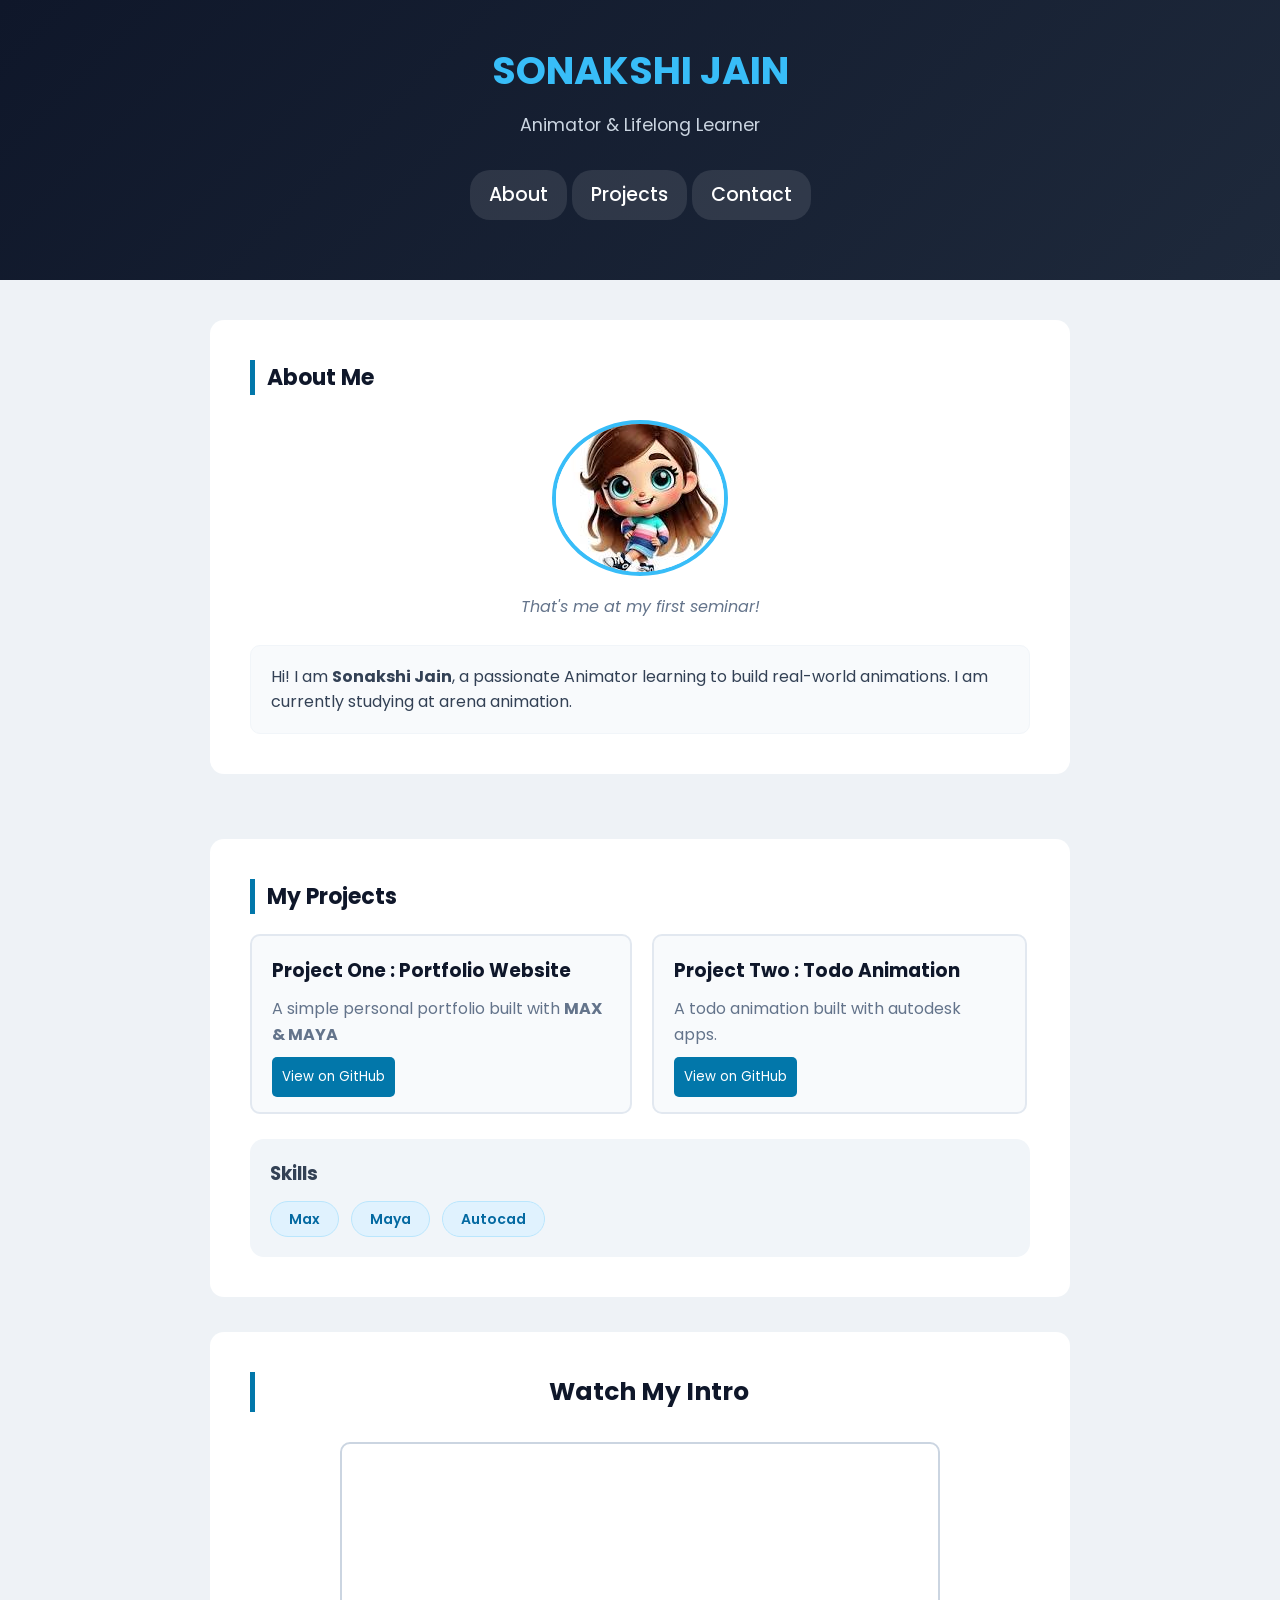
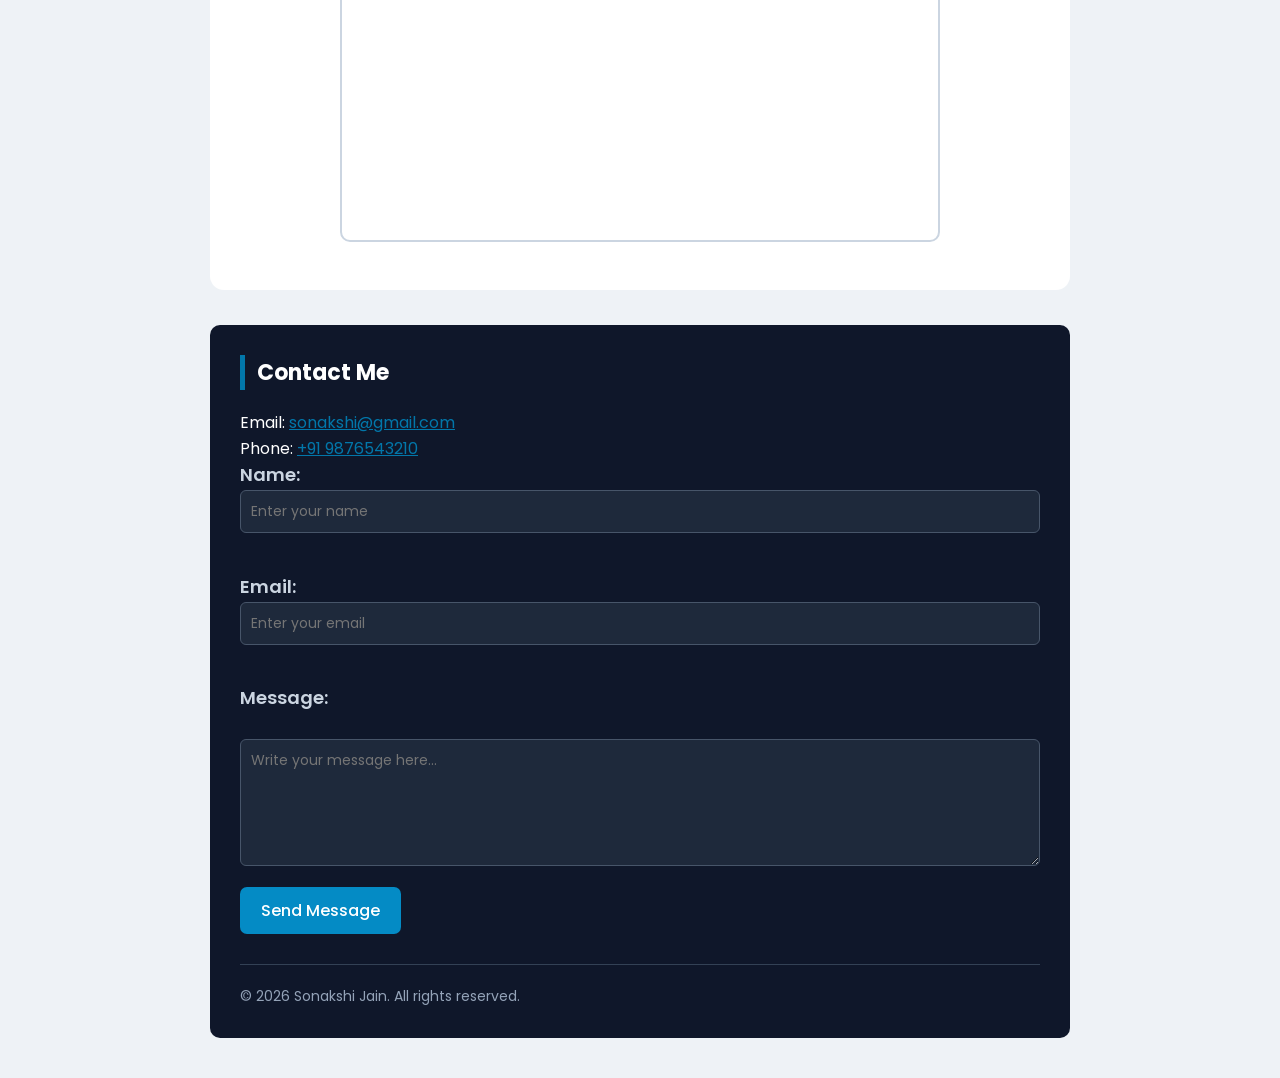
<file: index.html>
<!DOCTYPE html>
<html lang="en">

<head>
    <meta charset="UTF-8">
    <meta name="viewport" content="width=device-width, initial-scale=1.0">
    <title>SONAKSHI JAIN | Portfolio</title>
</head>

<body>
    <link rel="stylesheet" href="cs.css">
    <header>
        <h1>SONAKSHI JAIN</h1>
        <p>Animator & Lifelong Learner</p>
        <nav>
            <a href="index.html">About</a>
            <a href="index.html">Projects</a>
            <a href="index.html">Contact</a>
        </nav>
    </header>
    <main>
        <section class="about">
            <h2>About Me</h2>
            <figure>
                <img src="[data-uri]"
                    alt="Blank">
                <figcaption>That's me at my first seminar!</figcaption>
            </figure>
            <p>Hi! I am <strong>Sonakshi Jain</strong>, a passionate Animator learning to build real-world animations. I
                am currently
                studying at arena animation.</p>
        </section>
        <section class="projects">
            <h2>My Projects</h2>
            <div>
                <article>
                    <h3>Project One : Portfolio Website</h3>
                    <p>A simple personal portfolio built with <strong>MAX & MAYA</strong></p>
                    <button>View on GitHub</button>
                </article>
                <article>
                    <h3>Project Two : Todo Animation</h3>
                    <p>A todo animation built with autodesk apps.</p>
                    <button>View on GitHub</button>
                </article>
            </div>
            <section class="skills">
                <h3>Skills</h3>
                <ul>
                    <li class="max">Max</li>
                    <li class="maya">Maya</li>
                    <li class="autocad">Autocad</li>
                </ul>
            </section>

        </section>

        <section id="intro">
            <h2>Watch My Intro </h2>
            <figure>
                <iframe width="600" height="400" src="https://www.youtube.com/embed/tRScKDcYxlk?si=v1xuKmf58i8BFIjp"
                    title="YouTube video player" frameborder="0"
                    allow="accelerometer; autoplay; clipboard-write; encrypted-media; gyroscope; picture-in-picture; web-share"
                    referrerpolicy="strict-origin-when-cross-origin" allowfullscreen></iframe>
            </figure>

        </section>
        <section class="contact">
            <h2>Contact Me</h2>
            <p>Email:
                <a href="mailto:sonakshi@gmail.com">sonakshi@gmail.com</a>
            </p>
            <p>
                Phone:
                <a href="tel:+91 9876543210">+91 9876543210</a>
            </p>
            <form action="">
                <label for="Name">Name:</label>
                <input type="text" id="Name" placeholder="Enter your name" required>
                <br><br>

                <label for="Email">Email:</label>
                <input type="email" id="Email" placeholder="Enter your email" required>
                <br><br>
                <label for="Email">Message:</label>
                <br><br>
                <textarea id="Email" name="message" rows="5" cols="100"
                    placeholder="Write your message here..."></textarea>
                <button type="submit">Send Message</button>

            </form>
            <p> &copy; 2026 Sonakshi Jain. All rights reserved.</p>
        </section>
    </main>
</body>

</html>
</file>
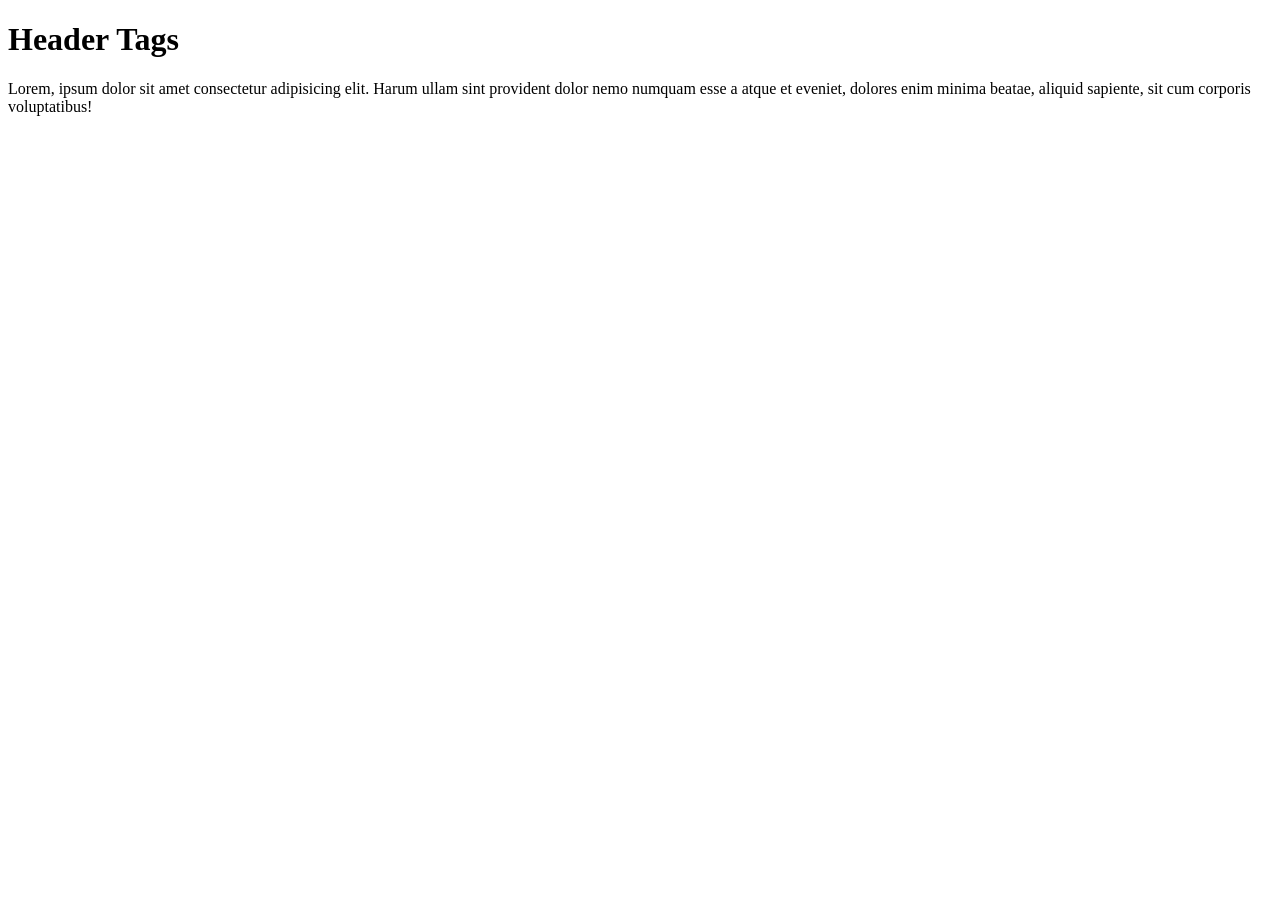
<file: collaborate.html>
<!DOCTYPE html>
<html lang="en">
<head>
    <meta charset="UTF-8">
    <meta name="viewport" content="width=device-width, initial-scale=1.0">
    <title>Collaboration</title>
</head>
<body>
    <h1>Header Tags</h1>
    <p>Lorem, ipsum dolor sit amet consectetur adipisicing elit. Harum ullam sint provident dolor nemo numquam esse a atque et eveniet, dolores enim minima beatae, aliquid sapiente, sit cum corporis voluptatibus!</p>
</body>
</html>
</file>
<file: cs.css>
@import url('https://fonts.googleapis.com/css2?family=Plus+Jakarta+Sans:ital,wght@0,200..800;1,200..800&family=Poppins:ital,wght@0,100;0,200;0,300;0,400;0,500;0,600;0,700;0,800;0,900;1,100;1,200;1,300;1,400;1,500;1,600;1,700;1,800;1,900&family=Space+Grotesk:wght@300..700&display=swap');


* {
    padding: 0;
    margin: 0;
    box-sizing: border-box;
    font-family: 'Poppins', Arial, sans-serif;
}


:root {
    --color-text: #38bdf8;
    --color-muted: #cbd5e1;
    --background: linear-gradient(135deg, #0f172a, #1e293b);
    --button-color: rgba(255, 255, 255, 0.1);
    --white: #ffffff;
    --border-color: #e2e8f0;
    --side-border: #0f172a;
}

a {
    color: var(--white);
}
body{
    font-family: 'Poppins', Arial, sans-serif;
    background-color: #eef2f6;
    color: #334155;
    line-height: 1.6;
}
header {
    background: var(--background);
   
    color: var(--white);
    padding: 40px 20px;
    text-align: center;
    padding-bottom: 60px;
    font-size: 1.2rem;
}

header h1 {
    color: var(--color-text);
    padding-bottom: 10px;
}

header p {
    color: var(--color-muted);
    font-size: 1.1rem;
    padding-bottom: 30px;
}

header a {
    border: 1px solid red;
    border-radius: 20px;
    padding: 10px 19px;
    background-color: rgba(255, 255, 255, 0.1);
    font-weight: 500;
    border: none;
    display: inline-block;
    text-decoration: none;

}

header a:hover {
    background-color: var(--color-text);
    box-shadow: 0 1px 2px #d2ebf520;
}
main{
    max-width: 900px;
    margin: 40px auto;
    padding: 0 20px;
}
.about{
    background-color: var(--white);
    padding:40px;
    margin-bottom:65px;
    border-radius: 14px;

}
.about h2{
    color: #0f172a;
    font-size: 22px;
    border-left: 5px solid #0277aa;
    padding-left: 12px;
    margin-bottom: 20px;
}
.about figure{
    text-align: center;
    margin: 25px 0;
}
.about img{
    border: 4px solid var(--color-text);
    border-radius: 50%;
}
.about img:hover {
     transform: scale(1.1);
    
}
.about figcaption{
    margin-top: 10px;
    font-style: italic;
    color: #64748b;
}
.about p{
    border-radius: 10px;
        background-color: #f8fafc;
    padding: 18px 20px;
    border: 1px solid #f1f5f9;
    font-weight: 400;
}
.projects{
     background-color: var(--white);
    padding:40px;
    /* padding-bottom: 20px; */
    margin-bottom:35px;
    border-radius: 14px;
}
.projects h2{
    color: #0f172a;
    font-size: 22px;
    border-left: 5px solid #0277aa;
    padding-left: 12px;
   margin-bottom: 20px;

}
.projects div{
    display: flex;
    gap: 20px;
    flex-wrap: wrap;
    margin-bottom: 25px;
}

.projects article:first-of-type{
    background-color: #f8fafc;
    border: 2px solid #e2e8f0;
    max-height: 180px;
    padding: 20px;
    border-radius: 10px;
    max-width: 49%;
}
.projects article:nth-of-type(2){
    background-color: #f8fafc;
    border: 2px solid #e2e8f0;
    max-height: 180px;
    padding: 20px;
    border-radius: 10px;
    max-width: 48%;
    justify-content: end;
}
.projects article:first-of-type h3{
    color: #0f172a;
    margin-bottom: 10px;
}

.projects article:first-of-type p{
    margin-bottom: 10px;
    color: #64748b;
}
.projects article:first-of-type button{
    background-color: #0277aa;
    border-radius: 5px;
    border: none;
    padding: 10px;
    color: var(--white);
    cursor: pointer;
}
.projects article:nth-of-type(2) button{
    background-color: #0277aa;
    border-radius: 5px;
    border: none;
    padding: 10px;
    color: var(--white);
    cursor: pointer;
}
.projects article:nth-of-type(2) h3{
    color: #0f172a;
    margin-bottom: 10px;}
.projects article:nth-of-type(2) p{
    margin-bottom: 10px;
    color: #64748b;
}
.projects article:nth-of-type(2) button:hover{
    background-color: #126d94;;
}
.projects article:first-of-type button:hover{
    background-color: #126d94;
}
.projects article:hover{
 transform: scale(1.3);
 transform: translateY(-5px);
 box-shadow: 0 10px 10px rgba(83, 82, 82, 0.215)
}
.skills{
    background-color: #f1f5f9;
    border-radius: 14px;
    overflow: hidden;
    padding: 20px;

}
.skills h3{
    color: #334155;
    margin-bottom: 12px;
}

.skills ul{
    list-style-type: none;
    display: flex;
    gap: 12px;
    flex-wrap: wrap;
    
    
}
.skills li{
    background-color: #e0f2fe;
    color: #0369a1;
    padding: 6px 18px;
    border-radius: 20px;
    font-weight: 600;
    font-size: 14px;
    align-items: center;
    border: 1px solid #bae6fd;
}
#intro{
    background-color: var(--white);
    padding:40px;
    /* padding-bottom: 20px; */
    margin-bottom:35px;
    border-radius: 14px;
        text-align: center;


}
#intro h2{
    color: #0f172a;
    font-size: 25px;
    border-left: 5px solid #0277aa;
    padding-left: 12px;
   margin-bottom: 30px;
}
#intro iframe{
    border: 2px solid #cbd5e1;
    border-radius: 10px;
}
.contact{
    background-color: var(--side-border);
    padding: 30px;
    border-radius: 10px;
}
.contact h2{
    color: var(--white);
    font-size: 22px;
    border-left: 5px solid #0277aa;
    padding-left: 12px;
   margin-bottom: 20px;
}
.contact p{
    color: var(--white);

}
.contact p a{
    color: #0277aa;
}
.contact input,textarea{
    width: 100%;
    padding: 10px;
    margin-bottom: 14px;
    border: 1px solid #475569;
    background-color: #1e293b;
    color: #ffffff;
    border-radius: 6px;
    font-size: 14px;
    font-family: inherit;
}
.contact label{
    margin-bottom: 4px;
    font-weight: 600;
    font-size: 18px;
    color: #cbd5e1;
}
.contact button{
    cursor: pointer;
    background-color: #048bc5;
    color: var(--white);
    padding: 11px 21px;
    border-radius: 7px;
     border: none;
     font-weight: 500;
     font-size: 1rem;
     margin-bottom: 30px;
}
.contact p:last-child{
/* display: flex;
    justify-content: space-between;
    align-items: center;
    flex-wrap: wrap;
    margin-top: 30px; */
    padding-top: 20px;
    border-top: 1px solid #334155;
    font-size: 14px;
    color: #94a3b8;
}
</file>
